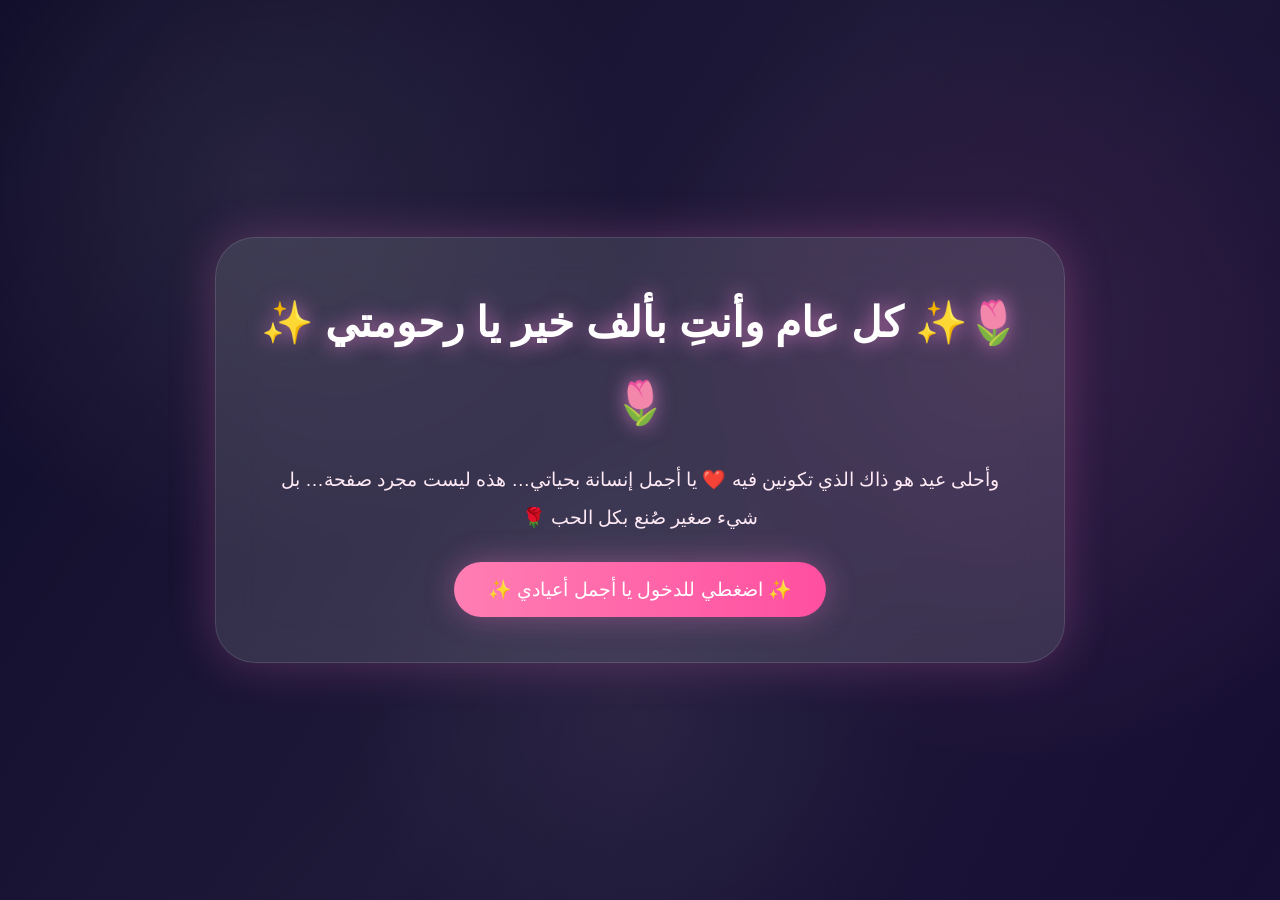
<file: index.html>
<!DOCTYPE html>
<html lang="ar" dir="rtl">

<head>

<meta charset="UTF-8">

<meta name="viewport"
content="width=device-width, initial-scale=1.0">

<title>

رحمة ❤️ حسام

</title>

<link
rel="stylesheet"
href="style.css">

<style>

/* شاشة الدخول */

.intro{

min-height:100vh;

display:flex;

justify-content:center;

align-items:center;

text-align:center;

padding:20px;
}

.intro-card{

background:
rgba(255,255,255,.12);

backdrop-filter:
blur(20px);

border:
1px solid
rgba(255,255,255,.12);

padding:45px;

border-radius:40px;

max-width:850px;

box-shadow:

0 0 45px
rgba(255,120,200,.25);

animation:
float 4s ease-in-out infinite;
}

.glow-title{

font-size:42px;

line-height:1.9;

text-shadow:

0 0 20px
rgba(255,140,220,.7);

margin-bottom:18px;
}

.subtitle{

font-size:19px;

line-height:2;

color:#ffeaf5;

margin-bottom:25px;
}

.enter-btn{

padding:16px 34px;

font-size:19px;

border:none;

border-radius:35px;

cursor:pointer;

background:

linear-gradient(
90deg,
#ff7eb3,
#ff4fa0
);

color:white;

transition:.35s;

box-shadow:

0 0 30px
rgba(255,120,200,.35);
}

.enter-btn:hover{

transform:
translateY(-4px)
scale(1.05);

box-shadow:

0 0 40px
rgba(255,120,200,.55);
}

.rose{

position:fixed;

top:-50px;

pointer-events:none;

z-index:999;
}

</style>

</head>

<body>

<div class="intro">

<div class="intro-card">

<h1
class="glow-title">

🌷✨  
كل عام وأنتِ بألف خير يا رحومتي  
✨🌷

</h1>

<p
class="subtitle">

وأحلى عيد هو ذاك الذي تكونين فيه ❤️  
يا أجمل إنسانة بحياتي…  
هذه ليست مجرد صفحة…  
بل شيء صغير صُنع بكل الحب 🌹

</p>

<button
class="enter-btn"
onclick="goPage('home.html')">

✨ اضغطي للدخول يا أجمل أعيادي ✨

</button>

</div>

</div>

<script
src="script.js">
</script>

<script>

/* ورود سينمائية */

setInterval(()=>{

let rose=
document.createElement(
"div"
);

rose.classList.add(
"rose"
);

rose.innerHTML=
["🌹","✨","💖"]
[Math.floor(
Math.random()*3
)];

rose.style.left=
Math.random()*100+
"vw";

rose.style.fontSize=
(22+
Math.random()*18)
+"px";

rose.style.animation=
"fly 6s linear forwards";

document.body
.appendChild(
rose
);

setTimeout(()=>{

rose.remove();

},6000);

},500);

</script>

</body>
</html>
</file>
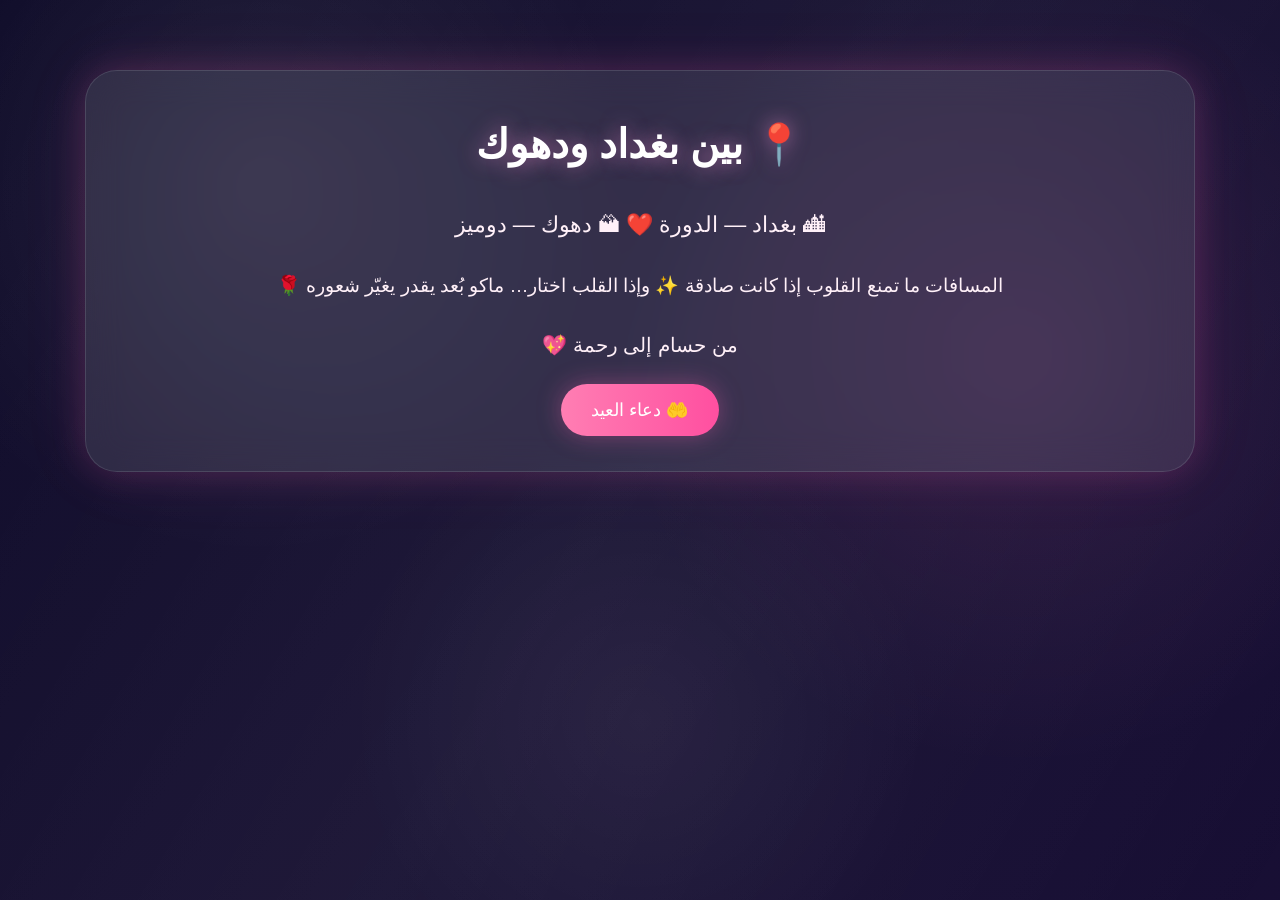
<file: distance.html>
<!DOCTYPE html>
<html lang="ar" dir="rtl">
<head>
<meta charset="UTF-8">
<meta name="viewport" content="width=device-width, initial-scale=1.0">

<title>المسافة ❤️</title>

<link rel="stylesheet" href="style.css">

</head>

<body>

<div class="container">

<div class="card" style="text-align:center">

<h1>📍 بين بغداد ودهوك</h1>

<p style="font-size:22px">

🏙 بغداد — الدورة  
❤️  
🏔 دهوك — دوميز

</p>

<br>

<p>

المسافات ما تمنع القلوب إذا كانت صادقة ✨  
وإذا القلب اختار… ماكو بُعد يقدر يغيّر شعوره 🌹

</p>

<br>

<p style="font-size:20px">

من حسام إلى رحمة 💖

</p>

<br>

<a class="btn" href="dua.html">
🤲 دعاء العيد
</a>

</div>

</div>

</body>
</html>
</file>
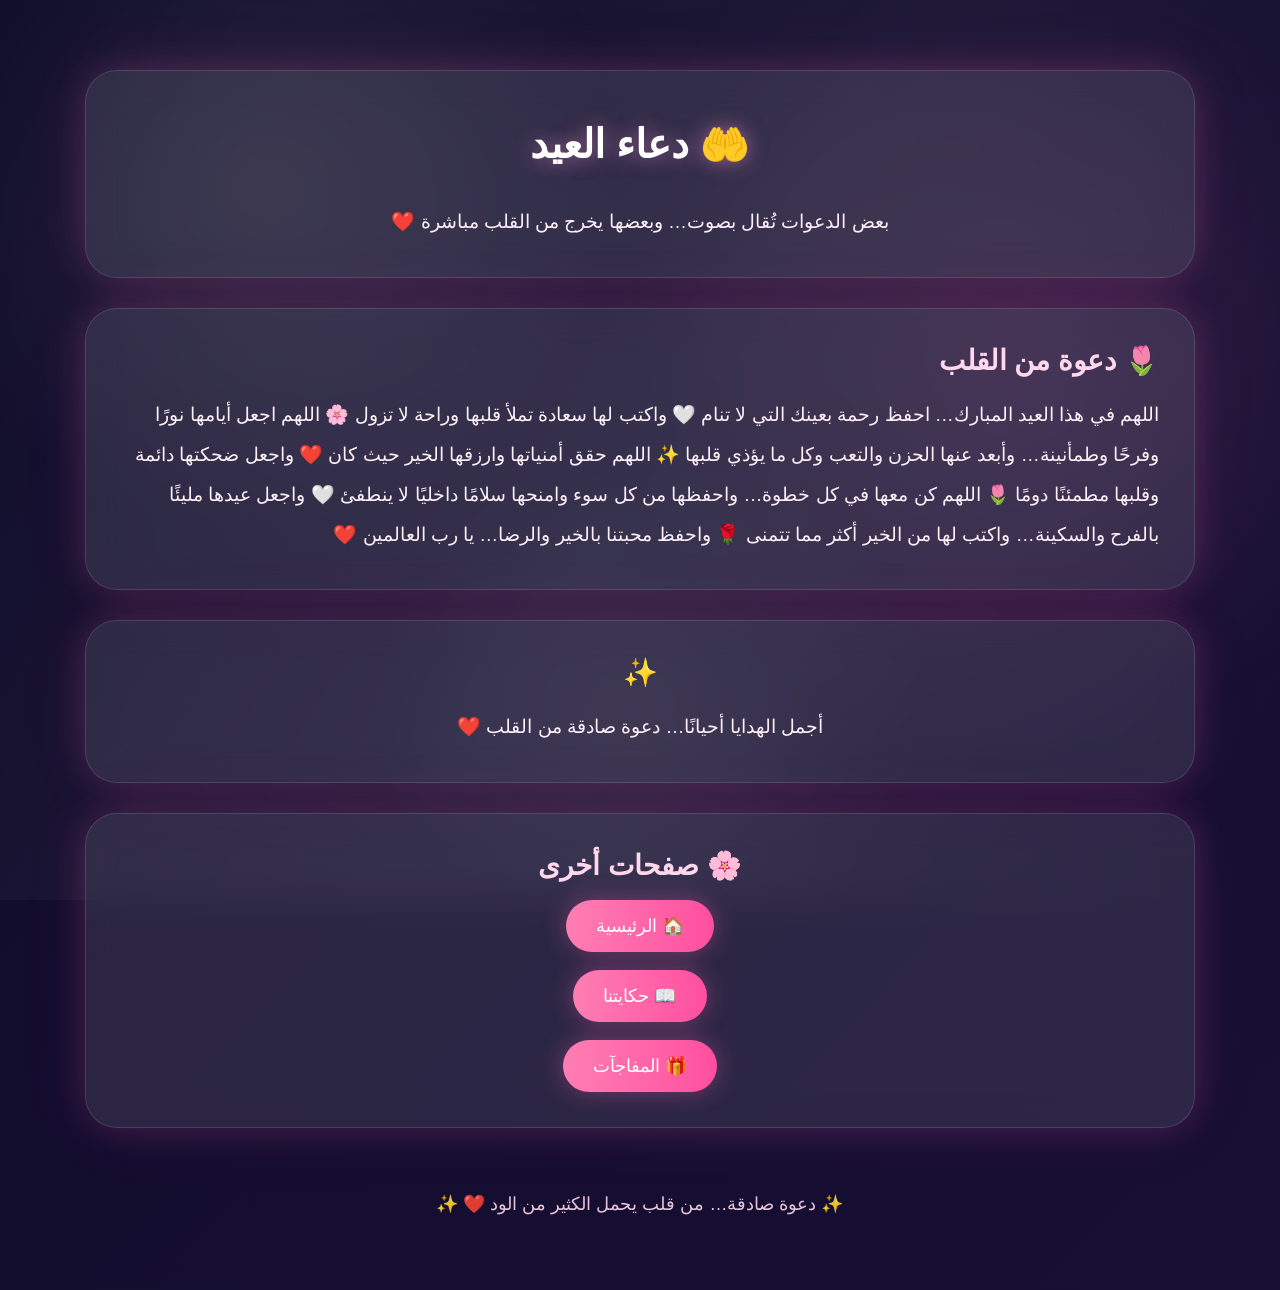
<file: dua.html>
<!DOCTYPE html>
<html lang="ar" dir="rtl">

<head>

<meta charset="UTF-8">

<meta name="viewport"
content="width=device-width, initial-scale=1.0">

<title>
دعاء العيد 🤲
</title>

<link rel="stylesheet"
href="style.css">

</head>

<body>

<div class="hearts"
id="hearts">
</div>

<div class="container">

<!-- Hero -->

<div class="card"
style="text-align:center">

<h1>
🤲 دعاء العيد
</h1>

<p>

بعض الدعوات تُقال بصوت…  
وبعضها يخرج من القلب مباشرة ❤️

</p>

</div>

<!-- الدعاء -->

<div class="card">

<h2>
🌷 دعوة من القلب
</h2>

<p>

اللهم في هذا العيد المبارك…  
احفظ رحمة بعينك التي لا تنام 🤍

واكتب لها سعادة تملأ قلبها وراحة لا تزول 🌸

اللهم اجعل أيامها نورًا وفرحًا وطمأنينة…  
وأبعد عنها الحزن والتعب وكل ما يؤذي قلبها ✨

اللهم حقق أمنياتها وارزقها الخير حيث كان ❤️  
واجعل ضحكتها دائمة وقلبها مطمئنًا دومًا 🌷

اللهم كن معها في كل خطوة…  
واحفظها من كل سوء وامنحها سلامًا داخليًا لا ينطفئ 🤍

واجعل عيدها مليئًا بالفرح والسكينة…  
واكتب لها من الخير أكثر مما تتمنى 🌹

واحفظ محبتنا بالخير والرضا…  
يا رب العالمين ❤️

</p>

</div>

<!-- اقتباس -->

<div class="card"
style="text-align:center">

<h2>
✨
</h2>

<p>

أجمل الهدايا أحيانًا…  
دعوة صادقة من القلب ❤️

</p>

</div>

<!-- Navigation -->

<div class="card"
style="text-align:center">

<h2>
🌸 صفحات أخرى
</h2>

<button
class="btn"
onclick="goPage('home.html')">

🏠 الرئيسية

</button>

<br><br>

<button
class="btn"
onclick="goPage('story.html')">

📖 حكايتنا

</button>

<br><br>

<button
class="btn"
onclick="goPage('surprise.html')">

🎁 المفاجآت

</button>

</div>

<!-- Footer -->

<div class="footer">

✨ دعوة صادقة…  
من قلب يحمل الكثير من الود ❤️ ✨

</div>

</div>

<script
src="script.js">
</script>

</body>
</html>
</file>
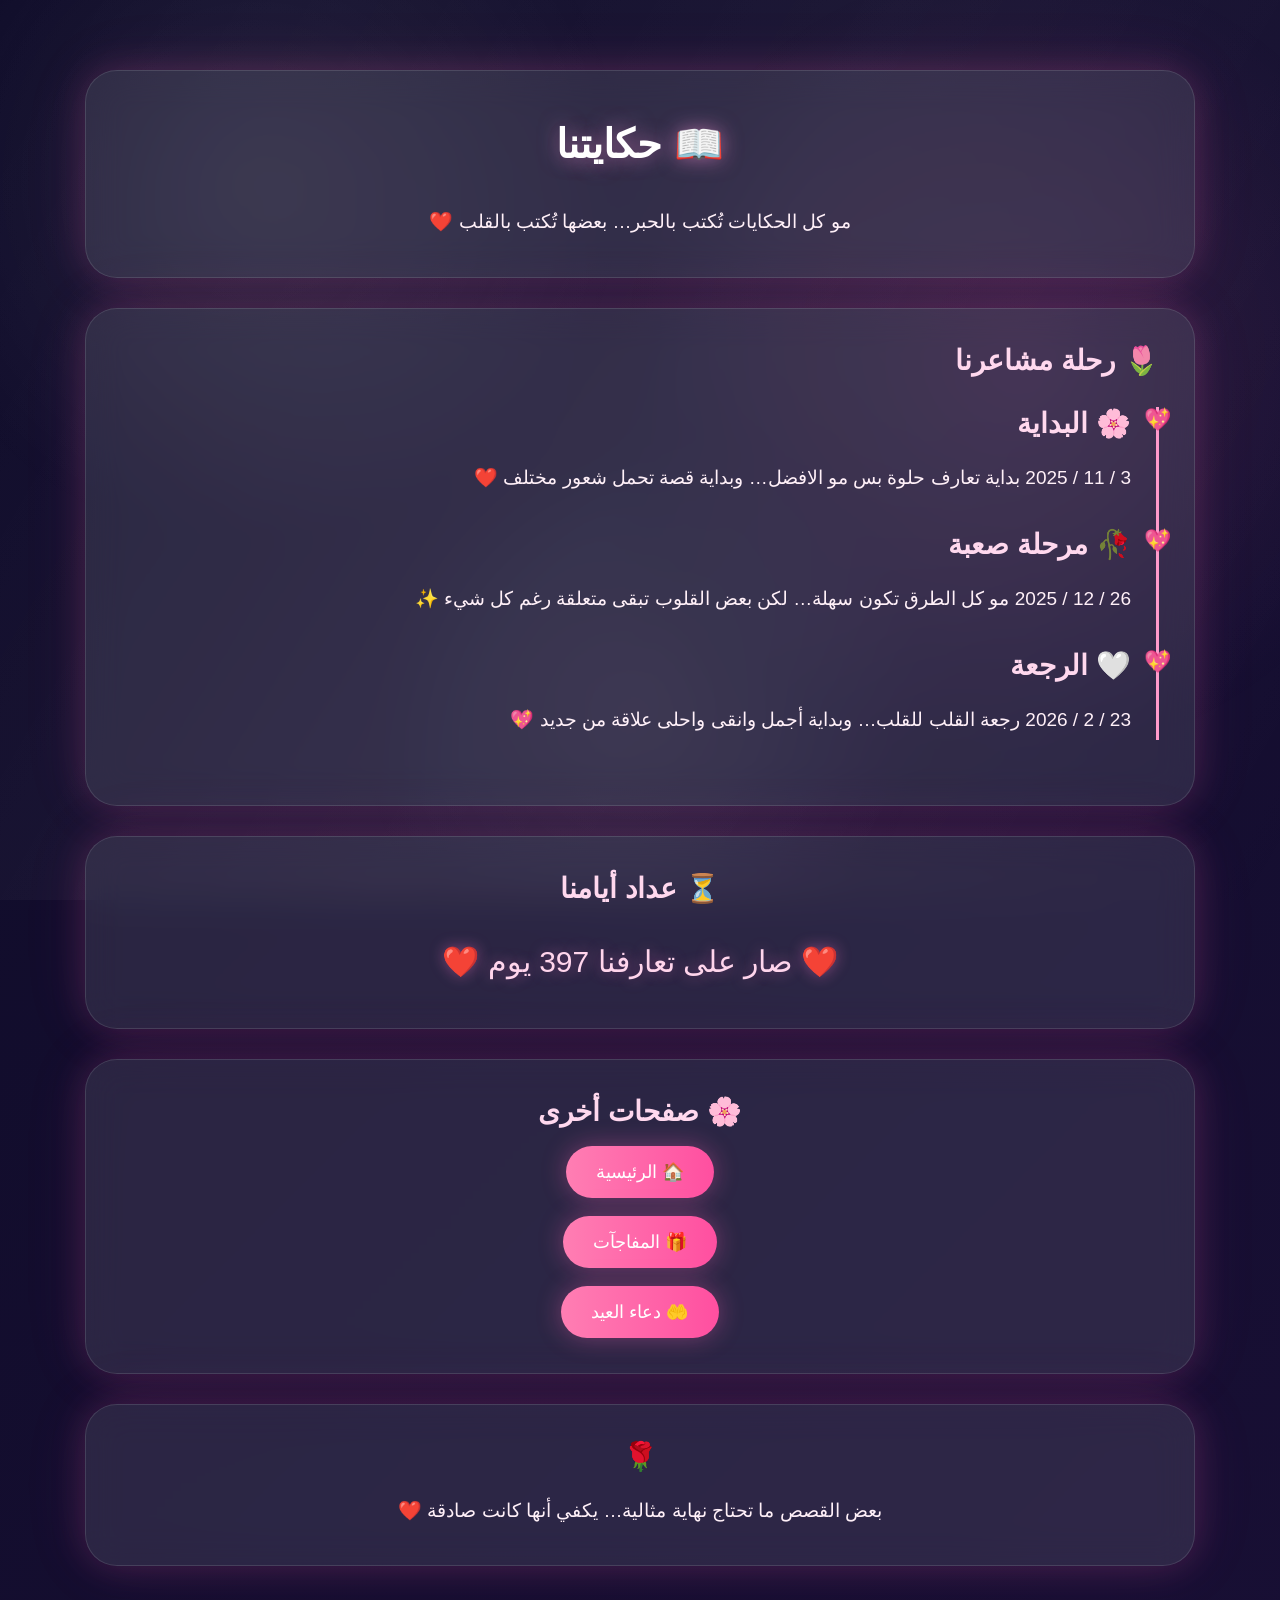
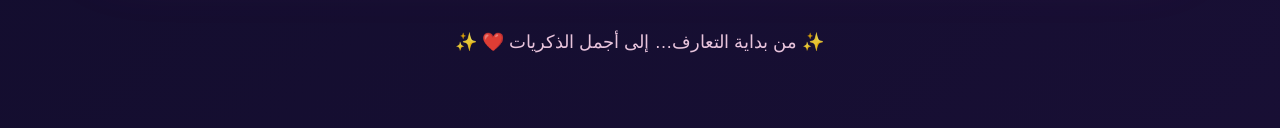
<file: story.html>
<!DOCTYPE html>
<html lang="ar" dir="rtl">

<head>

<meta charset="UTF-8">

<meta name="viewport"
content="width=device-width, initial-scale=1.0">

<title>
حكايتنا ❤️
</title>

<link rel="stylesheet"
href="style.css">

</head>

<body>

<div class="hearts"
id="hearts">
</div>

<div class="container">

<!-- المقدمة -->

<div class="card"
style="text-align:center">

<h1>
📖 حكايتنا
</h1>

<p>

مو كل الحكايات تُكتب بالحبر…  
بعضها تُكتب بالقلب ❤️

</p>

</div>

<!-- Timeline -->

<div class="card">

<h2>

🌷 رحلة مشاعرنا

</h2>

<div class="timeline">

<div class="timeline-item">

<h2>
🌸 البداية
</h2>

<p>

3 / 11 / 2025  
بداية تعارف حلوة بس مو الافضل…  
وبداية قصة تحمل شعور مختلف ❤️

</p>

</div>

<div class="timeline-item">

<h2>
🥀 مرحلة صعبة
</h2>

<p>

26 / 12 / 2025  
مو كل الطرق تكون سهلة…  
لكن بعض القلوب تبقى متعلقة رغم كل شيء ✨

</p>

</div>

<div class="timeline-item">

<h2>
🤍 الرجعة
</h2>

<p>

23 / 2 / 2026  
رجعة القلب للقلب…  
وبداية أجمل وانقى واحلى علاقة من جديد 💖

</p>

</div>

</div>

</div>

<!-- عداد -->

<div class="card"
style="text-align:center">

<h2>

⏳ عداد أيامنا

</h2>

<p
class="counter"
id="daysCounter">

جارِ الحساب...

</p>

</div>

<!-- Navigation -->

<div class="card"
style="text-align:center">

<h2>
🌸 صفحات أخرى
</h2>

<button
class="btn"
onclick="goPage('home.html')">

🏠 الرئيسية

</button>

<br><br>

<button
class="btn"
onclick="goPage('surprise.html')">

🎁 المفاجآت

</button>

<br><br>

<button
class="btn"
onclick="goPage('dua.html')">

🤲 دعاء العيد

</button>

</div>

<!-- اقتباس -->

<div class="card"
style="text-align:center">

<h2>
🌹
</h2>

<p>

بعض القصص ما تحتاج نهاية مثالية…  
يكفي أنها كانت صادقة ❤️

</p>

</div>

<!-- Footer -->

<div class="footer">

✨ من بداية التعارف…  
إلى أجمل الذكريات ❤️ ✨

</div>

</div>

<script
src="script.js">
</script>

<script>

const startDate =
new Date("2025-11-03");

const today =
new Date();

const diff =
today - startDate;

const days =
Math.floor(
diff /
(1000*60*60*24)
);

document
.getElementById(
"daysCounter"
)
.innerHTML =

"❤️ صار على تعارفنا " +
days +
" يوم ❤️";

</script>

</body>
</html>
</file>
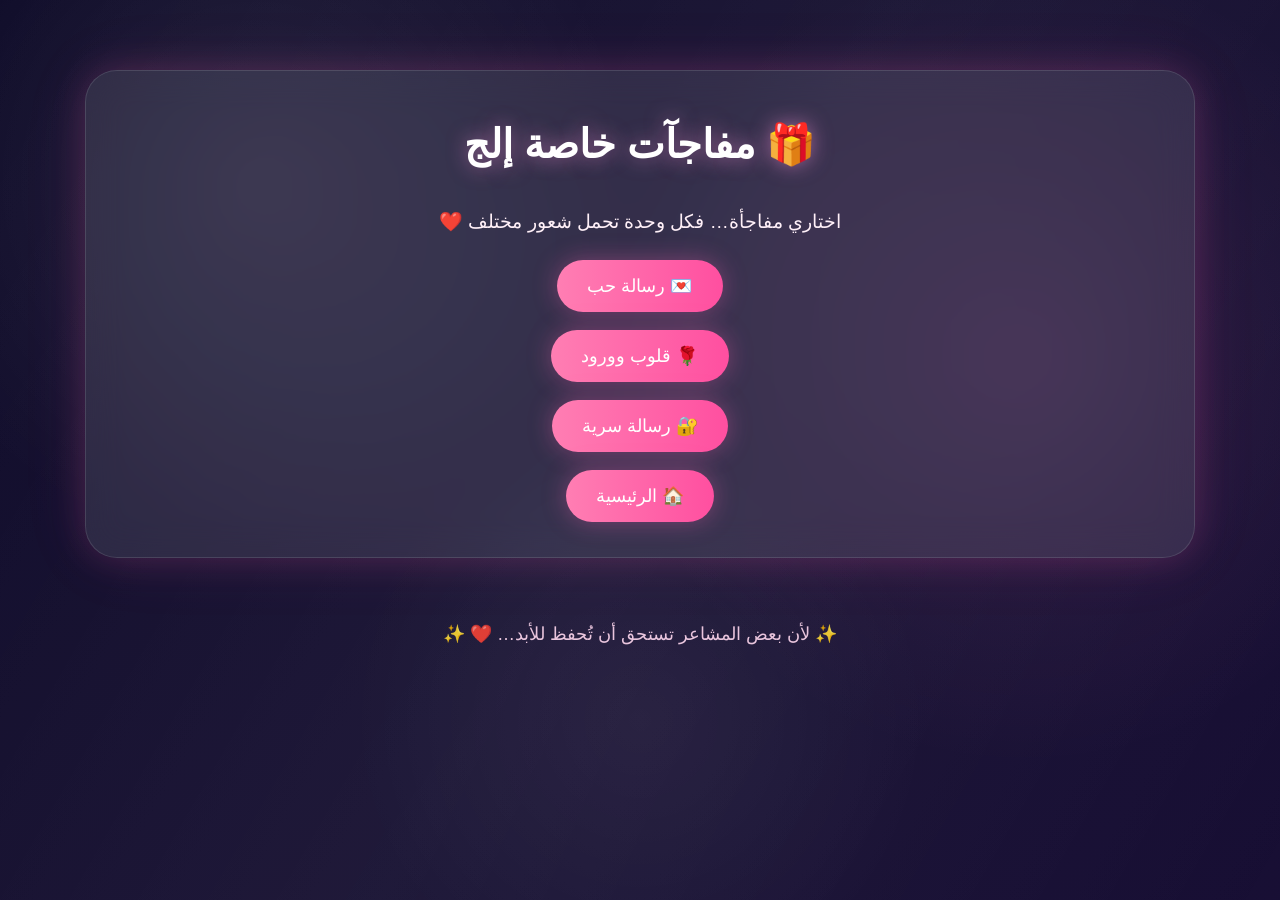
<file: surprise.html>
<!DOCTYPE html>
<html lang="ar" dir="rtl">

<head>

<meta charset="UTF-8">

<meta name="viewport"
content="width=device-width, initial-scale=1.0">

<title>
المفاجآت 🎁
</title>

<link rel="stylesheet"
href="style.css">

</head>

<body>

<div class="hearts"
id="hearts">
</div>

<div class="container">

<div class="card"
style="text-align:center">

<h1>
🎁 مفاجآت خاصة إلج
</h1>

<p>

اختاري مفاجأة…
فكل وحدة تحمل شعور مختلف ❤️

</p>

<br>

<button
class="btn"
onclick="surprise1()">

💌 رسالة حب

</button>

<br><br>

<button
class="btn"
onclick="surprise2()">

🌹 قلوب وورود

</button>

<br><br>

<button
class="btn"
onclick="surprise3()">

🔐 رسالة سرية

</button>

<br><br>

<button
class="btn"
onclick="goPage('home.html')">

🏠 الرئيسية

</button>

</div>

<!-- popup -->

<div
id="popup"
class="popup hidden">

<div
class="card"
style="
max-width:700px;
text-align:center;
">

<div
id="popupText">
</div>

<br>

<button
class="btn"
onclick="closePopup()">

إغلاق

</button>

</div>

</div>

<!-- Footer -->

<div class="footer">

✨ لأن بعض المشاعر تستحق أن تُحفظ للأبد… ❤️ ✨

</div>

</div>

<script
src="script.js">
</script>

<script>

// 1

function surprise1(){

showPopup(

`<h2>💌 رسالة حب</h2>

<p>

رحمة…
مو كل يوم الواحد يلگي شخص يغيّر حياته مثل ما إنتِ غيرتي حياتي. من يوم ما دخلتيها، صار كلشي أهدى، أدفى، وأجمل.
إنتِ مو مجرد شخص أحبّه، إنتِ صرتي جزء من تفكيري، من يومي، من أحلامي اللي صارت كلها تدور عليج. كل ضحكة منج تخليني أنسى تعبي كله، وكل غيابج يخليني أشتاگ حتى لأبسط تفاصيلج.
أحبج مو لأنج كاملة، بس لأنج إنتِ… بكل عفويتج، بكل كلامج، بكل شي فيج. ومعاج حسّيت إنو الحياة إلها معنى مختلف، معنى أحلى.
إذا الدنيا كلها اختارت طريق، أني أختارج إنتِ بكل مرة
</p>`

);

}

// 2

function surprise2(){

showPopup(

`<h2>🌹 لحظة خاصة</h2>

<p>

قلوب وورود إلج وحدج ❤️

</p>`

);

let count=0;

let rain=setInterval(()=>{

let rose=
document.createElement("div");

rose.innerHTML=
["🌹","💖","✨"]
[Math.floor(
Math.random()*3
)];

rose.style.position=
"fixed";

rose.style.left=
Math.random()*100+
"vw";

rose.style.top=
"-50px";

rose.style.fontSize=
(25+
Math.random()*20)
+"px";

rose.style.zIndex=
9999;

rose.style.animation=
"fly 4s linear forwards";

document.body
.appendChild(rose);

setTimeout(()=>{
rose.remove();
},4000);

count++;

if(count>35){

clearInterval(rain);

setTimeout(()=>{

showPopup(

`<h2>🌹</h2>

<p>

إنتِ وردة بقلبي ما تذبل…  
ونبضة ما تهدأ…  
وأجمل صدفة صارت بحياتي 🌹💖

</p>`

);

},2500);

}

},150);

}

// 3

function surprise3(){

showPopup(

`<h2>🔐 رسالة سرية</h2>

<p>

إنتِ أعظم إنسانة بحياتي ❤️

أني كلش أعشقج…
وردة روحي ودنيتي كلها 🌷

وإذا سألوني شنو أجمل شعور عرفته…  
أگول وجودج ✨

بعض الناس نحبهم…  
وبعضهم يصيرون جزء من روحنا…  
وأنتِ جنتِ ثنينهم 💖

</p>`

);

}

</script>

</body>
</html>
</file>
<file: style.css>
*{
margin:0;
padding:0;
box-sizing:border-box;
}

html{
scroll-behavior:smooth;
}

body{

font-family:Arial,sans-serif;

direction:rtl;

overflow-x:hidden;

min-height:100vh;

color:white;

background:
linear-gradient(
135deg,
#0f0c29,
#1b1038,
#302b63,
#ff7eb3
);

background-size:400% 400%;

animation:
gradientMove 18s ease infinite;

transition:
opacity .8s;
}

/* خلفية حالمة */

body::before{

content:"";

position:fixed;

top:0;
left:0;

width:100%;
height:100%;

background:

radial-gradient(
circle at 20% 20%,
rgba(255,255,255,.08),
transparent 30%
),

radial-gradient(
circle at 80% 40%,
rgba(255,120,200,.10),
transparent 35%
),

radial-gradient(
circle at 50% 80%,
rgba(255,255,255,.05),
transparent 30%
);

pointer-events:none;

z-index:-2;
}

/* لمعان */

body::after{

content:"";

position:fixed;

width:100%;
height:100%;

top:0;
left:0;

background:
linear-gradient(
120deg,
transparent,
rgba(255,255,255,.05),
transparent
);

animation:
shine 8s linear infinite;

pointer-events:none;

z-index:-1;
}

/* container */

.container{

width:92%;

max-width:1150px;

margin:auto;

padding:40px 20px;
}

/* cards */

.card{

background:
rgba(255,255,255,.10);

backdrop-filter:
blur(18px);

border:
1px solid
rgba(255,255,255,.12);

padding:35px;

border-radius:32px;

margin:30px 0;

box-shadow:

0 0 35px
rgba(255,100,180,.18),

0 0 70px
rgba(255,100,180,.08);

animation:
fadeUp 1s;
}

/* Hero */

.hero{

height:100vh;

display:flex;

justify-content:center;

align-items:center;

text-align:center;
}

.hero-card{

background:
rgba(255,255,255,.12);

padding:45px;

border-radius:40px;

backdrop-filter:
blur(20px);

box-shadow:

0 0 40px
rgba(255,120,200,.35);

animation:
float 4s ease-in-out infinite;
}

/* النص */

h1{

font-size:40px;

line-height:1.9;

margin-bottom:20px;

text-shadow:
0 0 20px
rgba(255,150,220,.5);
}

h2{

font-size:28px;

margin-bottom:18px;

color:#ffd8ee;
}

p{

font-size:19px;

line-height:2.1;

color:#fff0f8;
}

/* Buttons */

.btn{

display:inline-block;

padding:15px 30px;

border:none;

border-radius:30px;

background:

linear-gradient(
90deg,
#ff7eb3,
#ff4fa0
);

color:white;

font-size:18px;

cursor:pointer;

text-decoration:none;

transition:.35s;

box-shadow:

0 0 25px
rgba(255,100,180,.35);
}

.btn:hover{

transform:
translateY(-4px)
scale(1.05);

box-shadow:

0 0 35px
rgba(255,100,180,.55);
}

/* Timeline */

.timeline{

border-right:

3px solid #ff9acb;

padding-right:25px;

margin-top:25px;
}

.timeline-item{

position:relative;

margin:30px 0;
}

.timeline-item::before{

content:"💖";

position:absolute;

right:-40px;

font-size:22px;
}

/* Counter */

.counter{

font-size:30px;

margin-top:25px;

color:#ffd5ec;

text-shadow:
0 0 15px
rgba(255,120,200,.4);
}

/* Footer */

.footer{

text-align:center;

padding:35px;

margin-top:30px;

font-size:18px;

color:#ffd8ef;

opacity:.9;
}

/* Hearts */

.hearts{

position:fixed;

top:0;
left:0;

width:100%;
height:100%;

pointer-events:none;

overflow:hidden;
}

.heart{

position:absolute;

animation:
fly linear infinite;

opacity:.85;
}

/* Popup */

.popup{

position:fixed;

top:0;
left:0;

width:100%;
height:100%;

background:
rgba(0,0,0,.75);

display:flex;

justify-content:center;

align-items:center;

flex-direction:column;

text-align:center;

z-index:9999;

padding:30px;
}

.hidden{

display:none;
}

/* Animations */

@keyframes fly{

0%{

transform:
translateY(100vh)
rotate(0);

opacity:0;
}

40%{
opacity:1;
}

100%{

transform:
translateY(-120vh)
rotate(360deg);

opacity:0;
}
}

@keyframes fadeUp{

from{

opacity:0;

transform:
translateY(35px);
}

to{

opacity:1;

transform:
translateY(0);
}
}

@keyframes float{

0%{
transform:translateY(0);
}

50%{
transform:translateY(-12px);
}

100%{
transform:translateY(0);
}
}

@keyframes shine{

0%{
transform:
translateX(-100%);
}

100%{
transform:
translateX(100%);
}
}

@keyframes gradientMove{

0%{
background-position:0% 50%;
}

50%{
background-position:100% 50%;
}

100%{
background-position:0% 50%;
}
}

/* موبايل */

@media(max-width:768px){

h1{
font-size:30px;
}

h2{
font-size:24px;
}

p{
font-size:17px;
}

.card{
padding:25px;
}

.btn{
font-size:16px;
padding:12px 22px;
}

}

.music-box {
    background: rgba(255, 255, 255, 0.1);
    backdrop-filter: blur(10px);
    padding: 20px;
    border-radius: 20px;
    text-align: center;
    color: white;
    width: 90%;
    margin: 20px auto;
    border: 1px solid rgba(255, 255, 255, 0.2);
}

.progress-bar {
    background: #444;
    height: 6px;
    border-radius: 10px;
    margin: 20px 0;
    cursor: pointer;
}

#progressBar {
    background: #ff7ebb;
    height: 100%;
    width: 0%;
    border-radius: 10px;
}

.controls button {
    background: none;
    border: none;
    color: white;
    font-size: 24px;
    margin: 0 15px;
    cursor: pointer;
}
</file>
